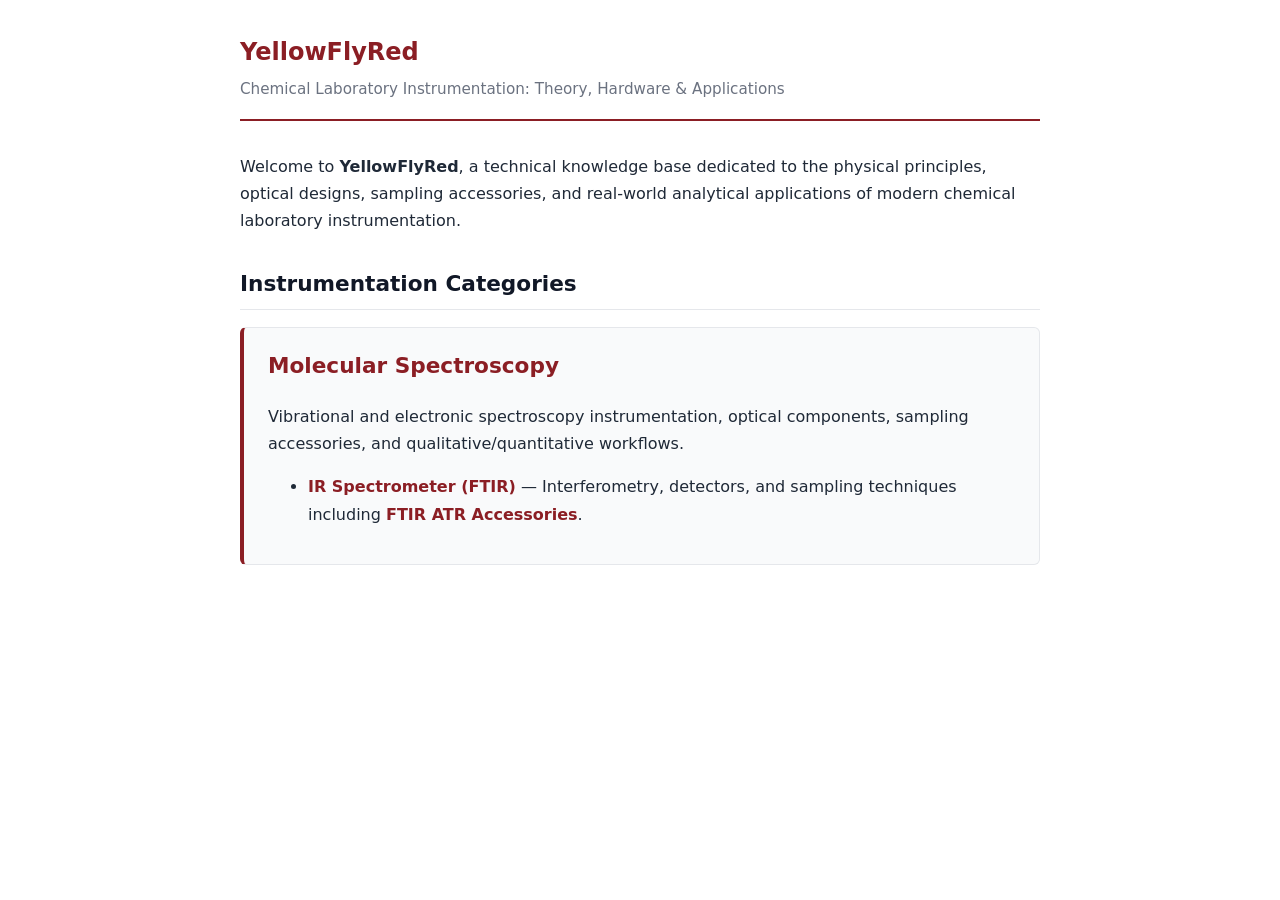
<file: index.html>
<!DOCTYPE html>
<html lang="en">
<head>
  <meta charset="UTF-8">
  <meta name="viewport" content="width=device-width, initial-scale=1.0">
  <title>YellowFlyRed — Chemical Laboratory Instrumentation: Theory &amp; Applications</title>
  <meta name="description" content="In-depth technical reference on chemical laboratory instrumentation, optical principles, hardware accessories, and analytical applications.">
  <link rel="stylesheet" href="style.css">
</head>
<body>
  <header class="site-header">
    <a class="brand" href="index.html">YellowFlyRed</a>
    <p class="tagline">Chemical Laboratory Instrumentation: Theory, Hardware &amp; Applications</p>
  </header>

  <p>Welcome to <strong>YellowFlyRed</strong>, a technical knowledge base dedicated to the physical principles, optical designs, sampling accessories, and real-world analytical applications of modern chemical laboratory instrumentation.</p>

  <h2>Instrumentation Categories</h2>

  <div class="lab-card">
    <h2><a href="molecular-spectroscopy/index.html">Molecular Spectroscopy</a></h2>
    <p>Vibrational and electronic spectroscopy instrumentation, optical components, sampling accessories, and qualitative/quantitative workflows.</p>
    <ul>
      <li><a href="molecular-spectroscopy/ir-spectrometer/index.html">IR Spectrometer (FTIR)</a> — Interferometry, detectors, and sampling techniques including <a href="molecular-spectroscopy/ir-spectrometer/01-ftir-atr-accessory.html">FTIR ATR Accessories</a>.</li>
    </ul>
  </div>
</body>
</html>
</file>
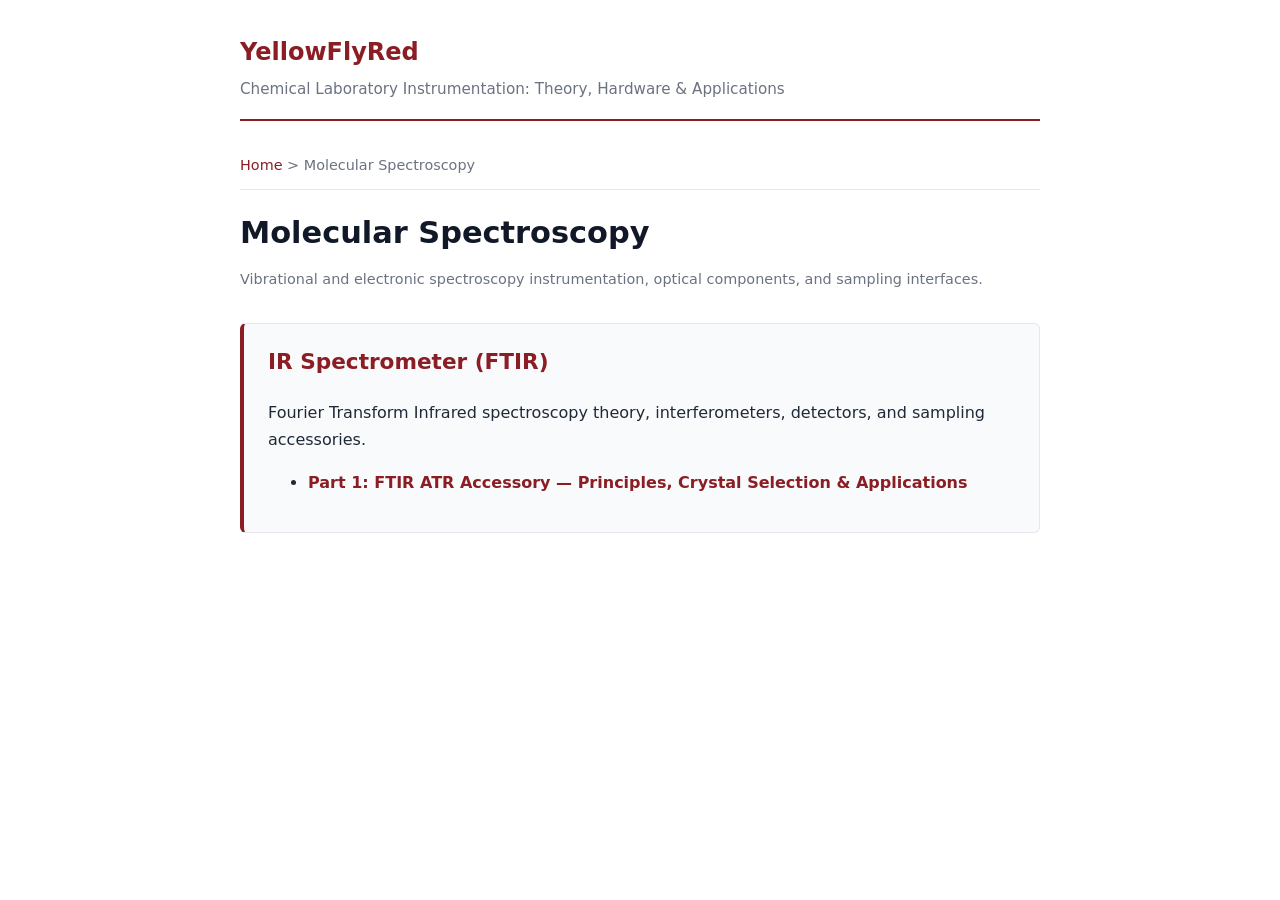
<file: molecular-spectroscopy/index.html>
<!DOCTYPE html>
<html lang="en">
<head>
  <meta charset="UTF-8">
  <meta name="viewport" content="width=device-width, initial-scale=1.0">
  <title>Molecular Spectroscopy — YellowFlyRed</title>
  <meta name="description" content="Theory, hardware design, and analytical applications of molecular spectroscopy instrumentation including FTIR, UV-Vis, and Raman.">
  <link rel="stylesheet" href="../style.css">
</head>
<body>
  <header class="site-header">
    <a class="brand" href="../index.html">YellowFlyRed</a>
    <p class="tagline">Chemical Laboratory Instrumentation: Theory, Hardware &amp; Applications</p>
  </header>

  <nav class="breadcrumbs">
    <a href="../index.html">Home</a> &gt; 
    <span>Molecular Spectroscopy</span>
  </nav>

  <h1>Molecular Spectroscopy</h1>
  <p class="meta">Vibrational and electronic spectroscopy instrumentation, optical components, and sampling interfaces.</p>

  <div class="lab-card">
    <h2><a href="ir-spectrometer/index.html">IR Spectrometer (FTIR)</a></h2>
    <p>Fourier Transform Infrared spectroscopy theory, interferometers, detectors, and sampling accessories.</p>
    <ul>
      <li><a href="ir-spectrometer/01-ftir-atr-accessory.html">Part 1: FTIR ATR Accessory — Principles, Crystal Selection &amp; Applications</a></li>
    </ul>
  </div>

  <!-- Copy and paste a .lab-card block below when adding UV-Vis, Raman, etc. -->
</body>
</html>
</file>
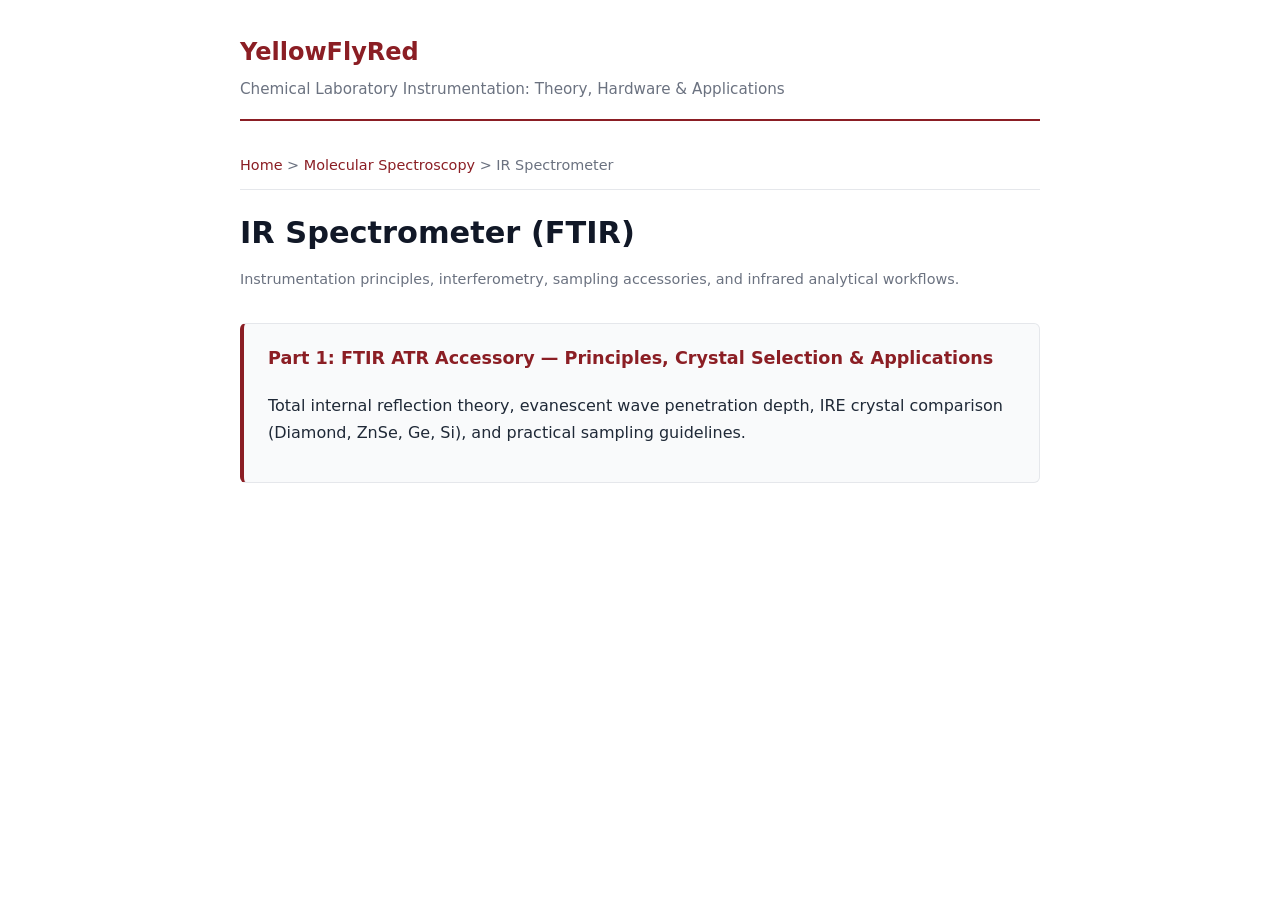
<file: molecular-spectroscopy/ir-spectrometer/index.html>
<!DOCTYPE html>
<html lang="en">
<head>
  <meta charset="UTF-8">
  <meta name="viewport" content="width=device-width, initial-scale=1.0">
  <title>IR Spectrometer (FTIR) — YellowFlyRed</title>
  <meta name="description" content="Technical articles on Fourier Transform Infrared (FTIR) spectrometer hardware, optical accessories, and analytical applications.">
  <link rel="stylesheet" href="../../style.css">
</head>
<body>
  <header class="site-header">
    <a class="brand" href="../../index.html">YellowFlyRed</a>
    <p class="tagline">Chemical Laboratory Instrumentation: Theory, Hardware &amp; Applications</p>
  </header>

  <nav class="breadcrumbs">
    <a href="../../index.html">Home</a> &gt; 
    <a href="../index.html">Molecular Spectroscopy</a> &gt; 
    <span>IR Spectrometer</span>
  </nav>

  <h1>IR Spectrometer (FTIR)</h1>
  <p class="meta">Instrumentation principles, interferometry, sampling accessories, and infrared analytical workflows.</p>

  <div class="lab-card">
    <h3><a href="01-ftir-atr-accessory.html">Part 1: FTIR ATR Accessory — Principles, Crystal Selection &amp; Applications</a></h3>
    <p>Total internal reflection theory, evanescent wave penetration depth, IRE crystal comparison (Diamond, ZnSe, Ge, Si), and practical sampling guidelines.</p>
  </div>

  <!-- Copy and paste a .lab-card block below when adding Part 2, Part 3, etc. -->
</body>
</html>
</file>
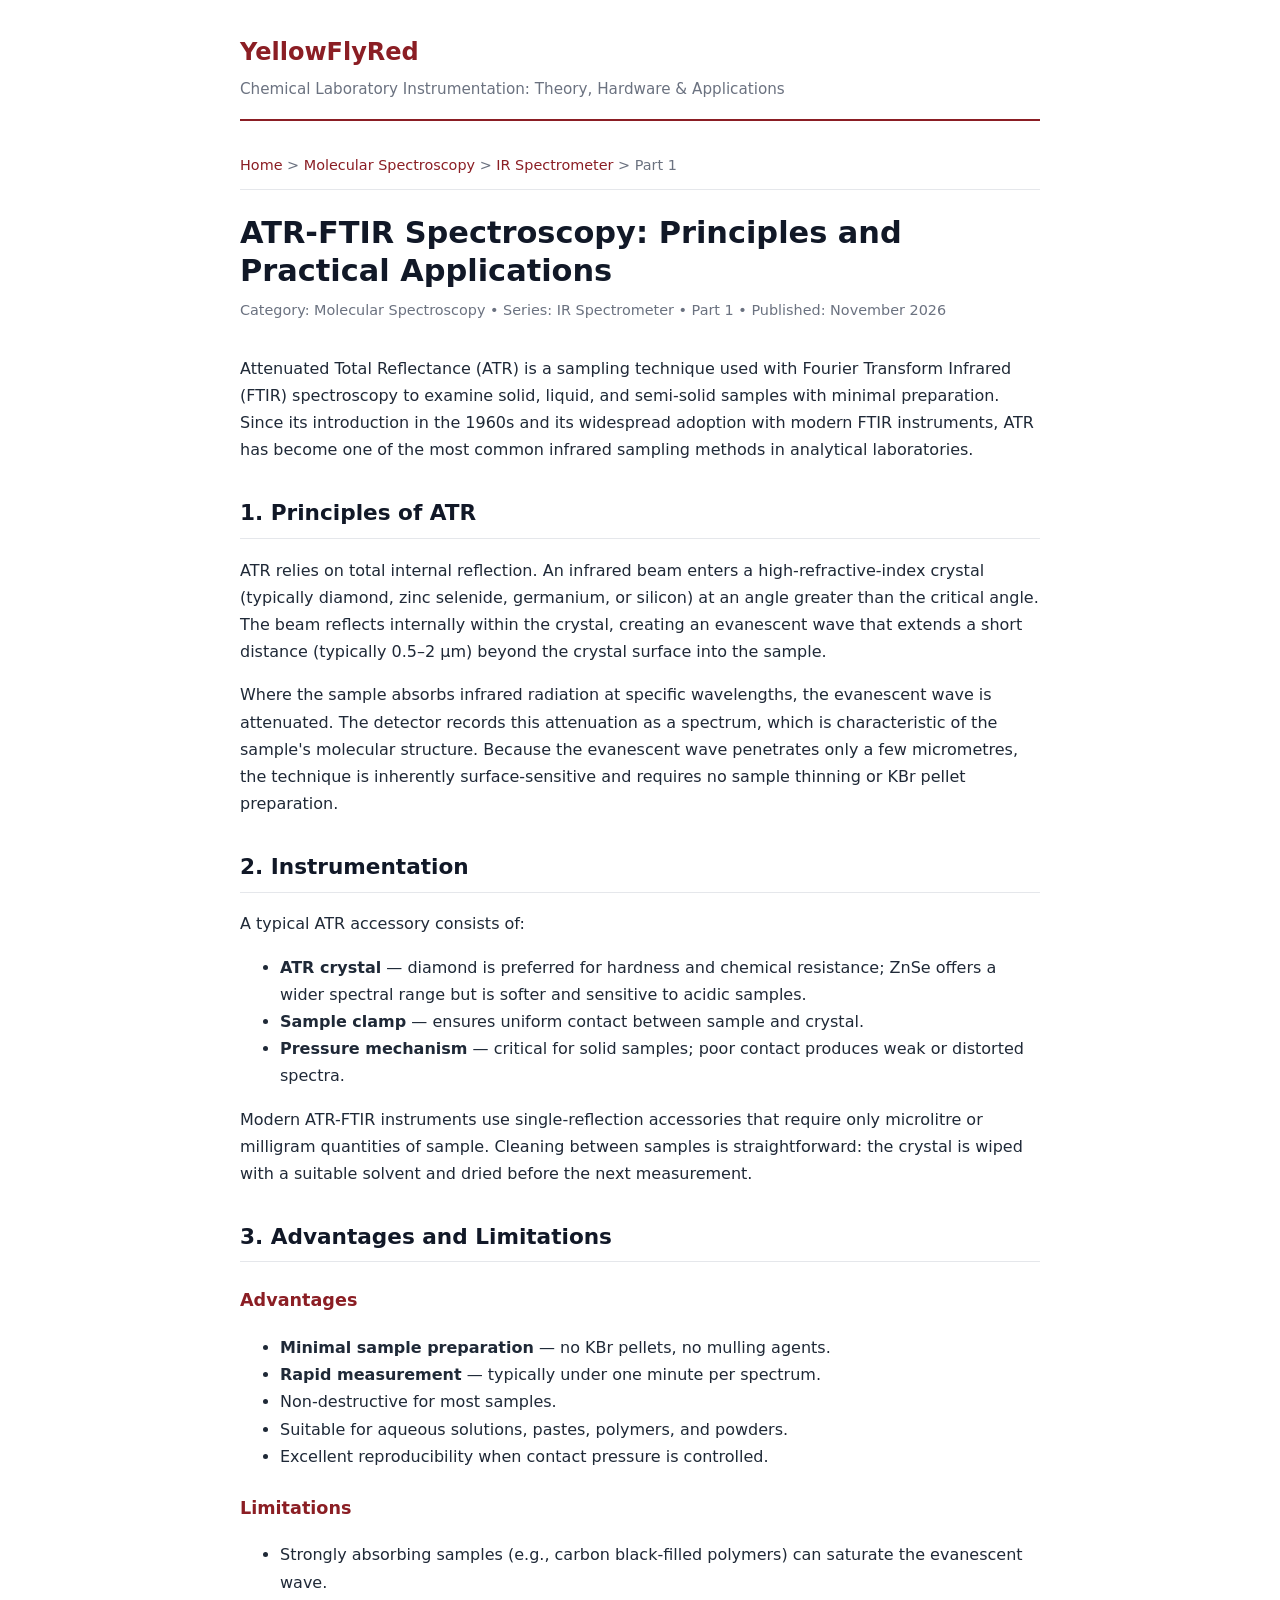
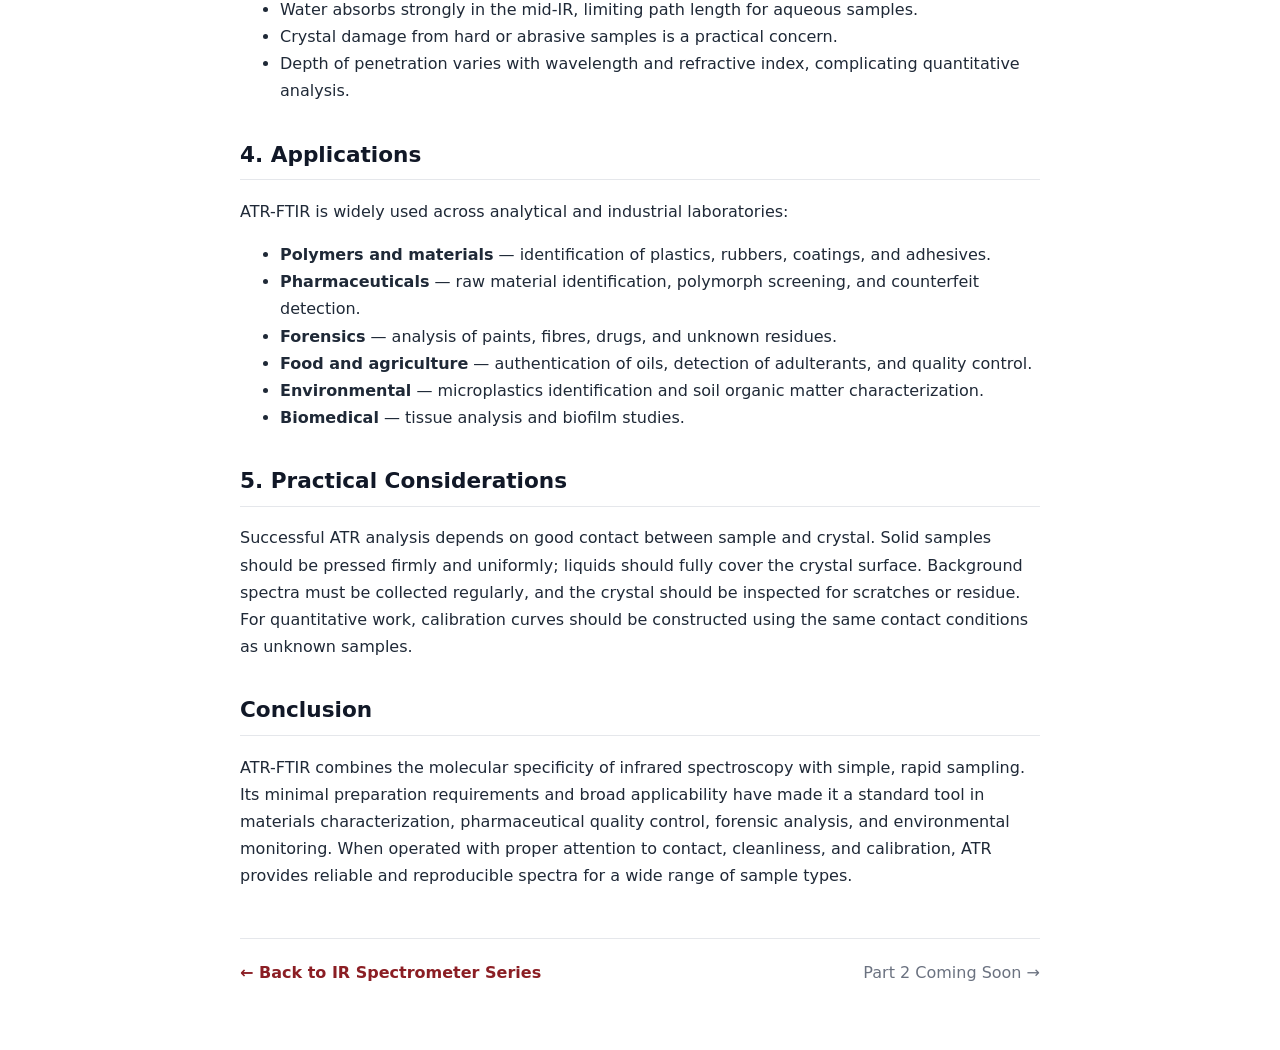
<file: molecular-spectroscopy/ir-spectrometer/01-ftir-atr-accessory.html>
<!DOCTYPE html>
<html lang="en">
<head>
  <meta charset="UTF-8">
  <meta name="viewport" content="width=device-width, initial-scale=1.0">
  <title>ATR-FTIR Spectroscopy: Principles and Practical Applications — YellowFlyRed</title>
  <meta name="description" content="Principles, instrumentation, advantages, limitations, and practical laboratory applications of Attenuated Total Reflectance Fourier Transform Infrared (ATR-FTIR) spectroscopy.">
  <link rel="stylesheet" href="../../style.css">
</head>
<body>
  <header class="site-header">
    <a class="brand" href="../../index.html">YellowFlyRed</a>
    <p class="tagline">Chemical Laboratory Instrumentation: Theory, Hardware &amp; Applications</p>
  </header>

  <nav class="breadcrumbs">
    <a href="../../index.html">Home</a> &gt; 
    <a href="../index.html">Molecular Spectroscopy</a> &gt; 
    <a href="index.html">IR Spectrometer</a> &gt; 
    <span>Part 1</span>
  </nav>

  <article>
    <h1>ATR-FTIR Spectroscopy: Principles and Practical Applications</h1>
    <div class="meta">Category: Molecular Spectroscopy • Series: IR Spectrometer • Part 1 • Published: November 2026</div>

    <p>Attenuated Total Reflectance (ATR) is a sampling technique used with Fourier Transform Infrared (FTIR) spectroscopy to examine solid, liquid, and semi-solid samples with minimal preparation. Since its introduction in the 1960s and its widespread adoption with modern FTIR instruments, ATR has become one of the most common infrared sampling methods in analytical laboratories.</p>

    <h2>1. Principles of ATR</h2>
    <p>ATR relies on total internal reflection. An infrared beam enters a high-refractive-index crystal (typically diamond, zinc selenide, germanium, or silicon) at an angle greater than the critical angle. The beam reflects internally within the crystal, creating an evanescent wave that extends a short distance (typically 0.5–2 &micro;m) beyond the crystal surface into the sample.</p>
    <p>Where the sample absorbs infrared radiation at specific wavelengths, the evanescent wave is attenuated. The detector records this attenuation as a spectrum, which is characteristic of the sample's molecular structure. Because the evanescent wave penetrates only a few micrometres, the technique is inherently surface-sensitive and requires no sample thinning or KBr pellet preparation.</p>

    <h2>2. Instrumentation</h2>
    <p>A typical ATR accessory consists of:</p>
    <ul>
      <li><strong>ATR crystal</strong> — diamond is preferred for hardness and chemical resistance; ZnSe offers a wider spectral range but is softer and sensitive to acidic samples.</li>
      <li><strong>Sample clamp</strong> — ensures uniform contact between sample and crystal.</li>
      <li><strong>Pressure mechanism</strong> — critical for solid samples; poor contact produces weak or distorted spectra.</li>
    </ul>
    <p>Modern ATR-FTIR instruments use single-reflection accessories that require only microlitre or milligram quantities of sample. Cleaning between samples is straightforward: the crystal is wiped with a suitable solvent and dried before the next measurement.</p>

    <h2>3. Advantages and Limitations</h2>
    <h3>Advantages</h3>
    <ul>
      <li><strong>Minimal sample preparation</strong> — no KBr pellets, no mulling agents.</li>
      <li><strong>Rapid measurement</strong> — typically under one minute per spectrum.</li>
      <li>Non-destructive for most samples.</li>
      <li>Suitable for aqueous solutions, pastes, polymers, and powders.</li>
      <li>Excellent reproducibility when contact pressure is controlled.</li>
    </ul>

    <h3>Limitations</h3>
    <ul>
      <li>Strongly absorbing samples (e.g., carbon black-filled polymers) can saturate the evanescent wave.</li>
      <li>Water absorbs strongly in the mid-IR, limiting path length for aqueous samples.</li>
      <li>Crystal damage from hard or abrasive samples is a practical concern.</li>
      <li>Depth of penetration varies with wavelength and refractive index, complicating quantitative analysis.</li>
    </ul>

    <h2>4. Applications</h2>
    <p>ATR-FTIR is widely used across analytical and industrial laboratories:</p>
    <ul>
      <li><strong>Polymers and materials</strong> — identification of plastics, rubbers, coatings, and adhesives.</li>
      <li><strong>Pharmaceuticals</strong> — raw material identification, polymorph screening, and counterfeit detection.</li>
      <li><strong>Forensics</strong> — analysis of paints, fibres, drugs, and unknown residues.</li>
      <li><strong>Food and agriculture</strong> — authentication of oils, detection of adulterants, and quality control.</li>
      <li><strong>Environmental</strong> — microplastics identification and soil organic matter characterization.</li>
      <li><strong>Biomedical</strong> — tissue analysis and biofilm studies.</li>
    </ul>

    <h2>5. Practical Considerations</h2>
    <p>Successful ATR analysis depends on good contact between sample and crystal. Solid samples should be pressed firmly and uniformly; liquids should fully cover the crystal surface. Background spectra must be collected regularly, and the crystal should be inspected for scratches or residue. For quantitative work, calibration curves should be constructed using the same contact conditions as unknown samples.</p>

    <h2>Conclusion</h2>
    <p>ATR-FTIR combines the molecular specificity of infrared spectroscopy with simple, rapid sampling. Its minimal preparation requirements and broad applicability have made it a standard tool in materials characterization, pharmaceutical quality control, forensic analysis, and environmental monitoring. When operated with proper attention to contact, cleanliness, and calibration, ATR provides reliable and reproducible spectra for a wide range of sample types.</p>
  </article>

  <div class="article-footer">
    <a href="index.html">&larr; Back to IR Spectrometer Series</a>
    <span class="muted">Part 2 Coming Soon &rarr;</span>
  </div>
</body>
</html>
</file>
<file: style.css>
:root {
  --bg: #ffffff;
  --text: #1f2937;
  --muted: #6b7280;
  --accent: #8b1e24;
  --border: #e5e7eb;
  --card-bg: #f9fafb;
}

* {
  box-sizing: border-box;
}

body {
  font-family: system-ui, -apple-system, "Segoe UI", Roboto, "Noto Sans SC", sans-serif;
  line-height: 1.7;
  color: var(--text);
  background: var(--bg);
  max-width: 840px;
  margin: 0 auto;
  padding: 2rem 1.25rem 4rem;
}

header.site-header {
  border-bottom: 2px solid var(--accent);
  padding-bottom: 1rem;
  margin-bottom: 2rem;
}

header.site-header a.brand {
  font-size: 1.5rem;
  font-weight: 700;
  color: var(--accent);
  text-decoration: none;
}

header.site-header p.tagline {
  margin: 0.25rem 0 0;
  color: var(--muted);
  font-size: 0.95rem;
}

nav.breadcrumbs {
  font-size: 0.9rem;
  color: var(--muted);
  margin-bottom: 1.5rem;
  padding-bottom: 0.75rem;
  border-bottom: 1px solid var(--border);
}

nav.breadcrumbs a {
  color: var(--accent);
  text-decoration: none;
  font-weight: 500;
}

h1 {
  font-size: 1.9rem;
  line-height: 1.25;
  margin: 0 0 0.5rem;
  color: #111827;
}

h2 {
  font-size: 1.35rem;
  margin-top: 2rem;
  padding-bottom: 0.35rem;
  border-bottom: 1px solid var(--border);
  color: #111827;
}

h3 {
  font-size: 1.1rem;
  margin-top: 1.5rem;
  color: var(--accent);
}

.meta {
  color: var(--muted);
  font-size: 0.9rem;
  margin-bottom: 2rem;
}

.lab-card {
  background: var(--card-bg);
  border: 1px solid var(--border);
  border-left: 4px solid var(--accent);
  border-radius: 6px;
  padding: 1.25rem 1.5rem;
  margin-bottom: 1.5rem;
}

.lab-card h2,
.lab-card h3 {
  border: none;
  margin-top: 0;
  padding: 0;
}

.lab-card a {
  color: var(--accent);
  text-decoration: none;
  font-weight: 600;
}

.lab-card a:hover {
  text-decoration: underline;
}

.table-wrap {
  width: 100%;
  overflow-x: auto;
  margin: 1.5rem 0;
  -webkit-overflow-scrolling: touch;
}

table {
  width: 100%;
  border-collapse: collapse;
  margin: 0;
  font-size: 0.95rem;
  min-width: 560px;
}

th,
td {
  border: 1px solid var(--border);
  padding: 0.65rem 0.85rem;
  text-align: left;
  vertical-align: top;
}

th {
  background: var(--card-bg);
  font-weight: 600;
}

.article-footer {
  margin-top: 3rem;
  padding-top: 1.25rem;
  border-top: 1px solid var(--border);
  display: flex;
  justify-content: space-between;
  gap: 1rem;
  flex-wrap: wrap;
  font-weight: 600;
}

.article-footer a {
  color: var(--accent);
  text-decoration: none;
}

.article-footer a:hover {
  text-decoration: underline;
}

.article-footer .muted {
  color: var(--muted);
  font-weight: 500;
}
</file>
